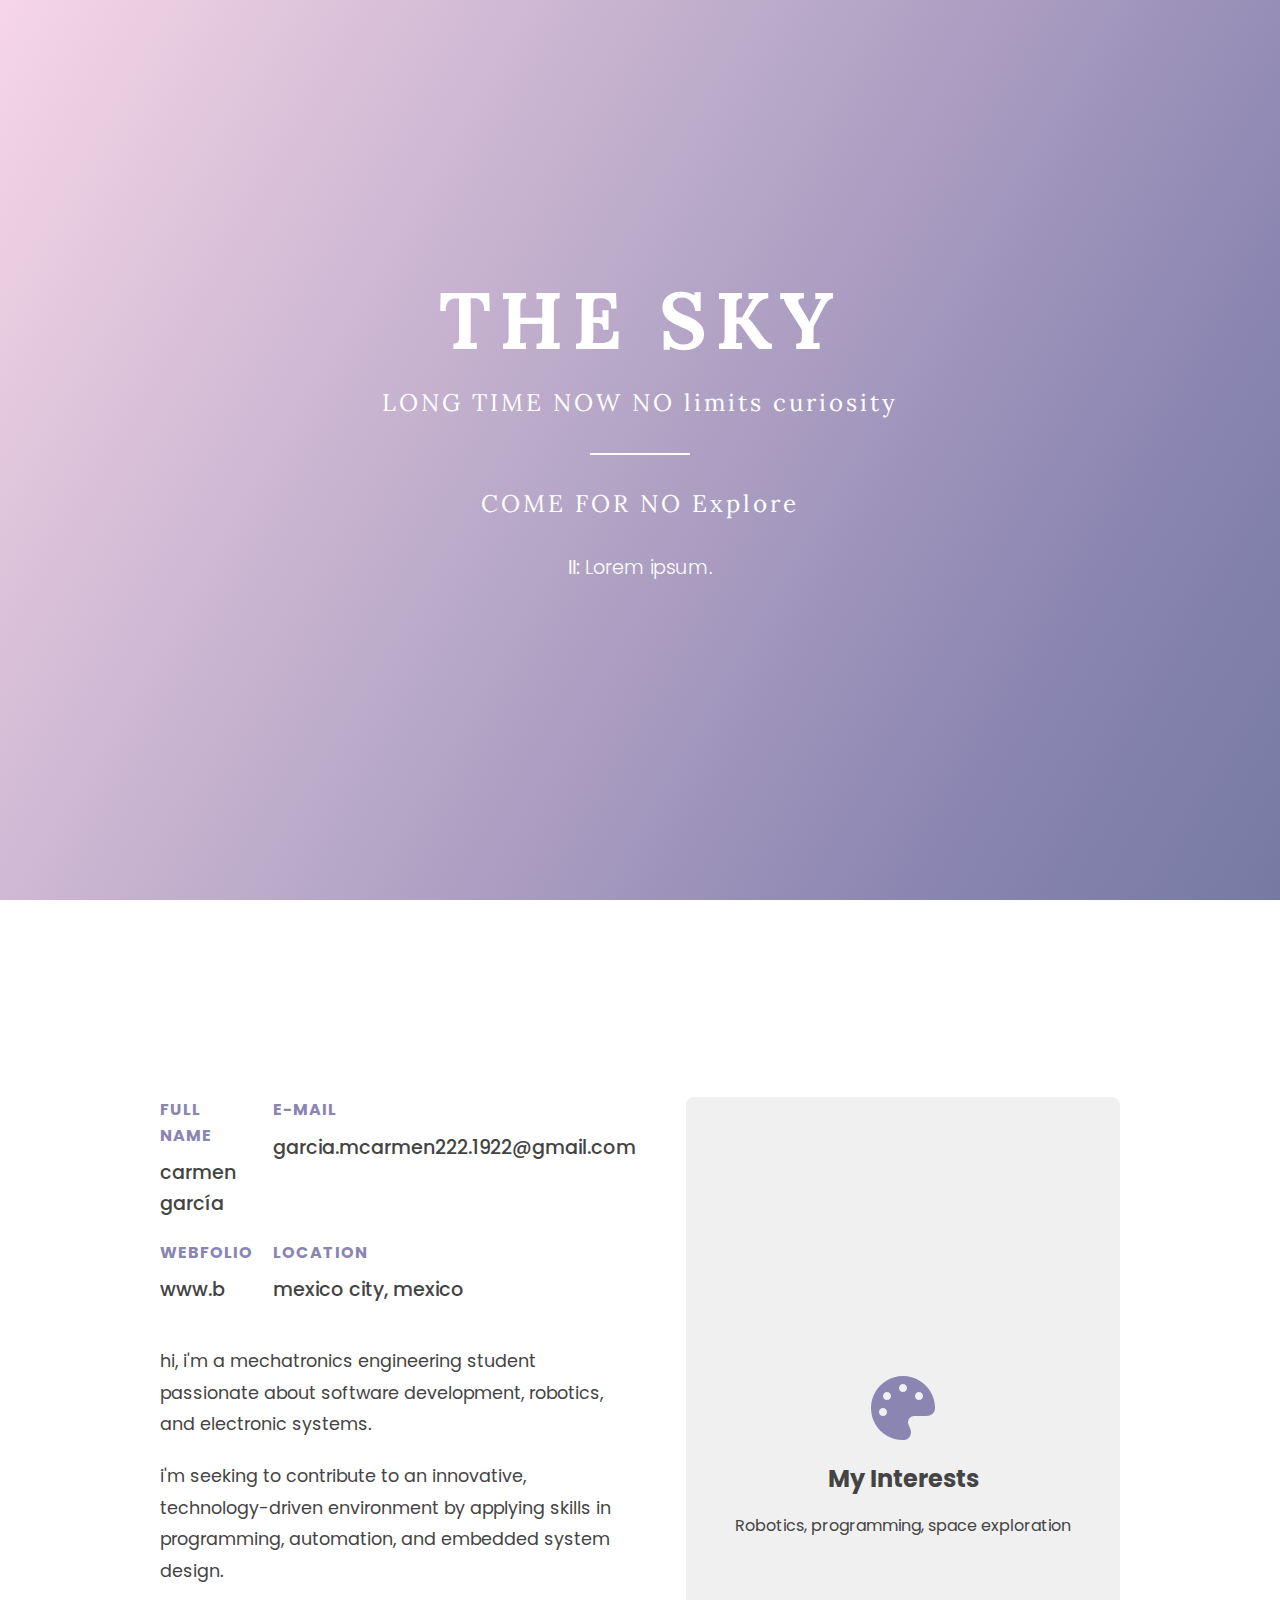
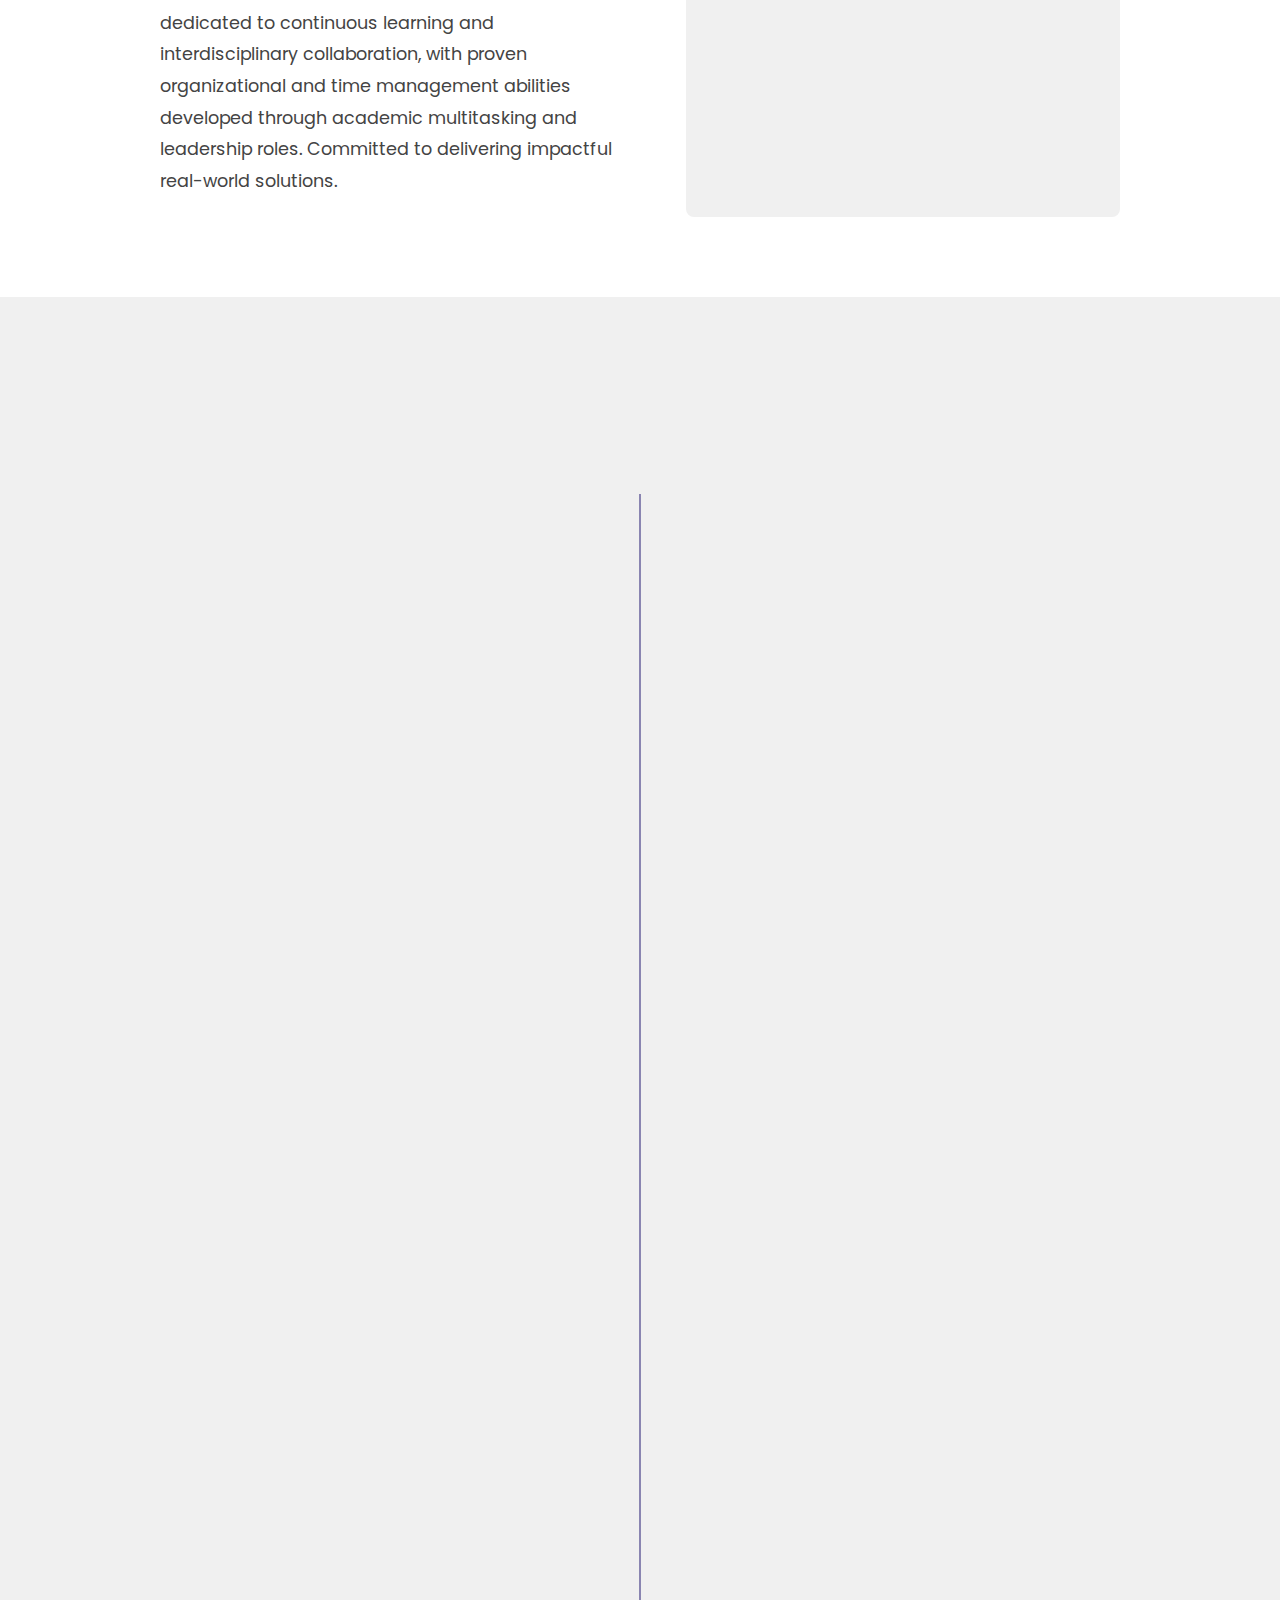
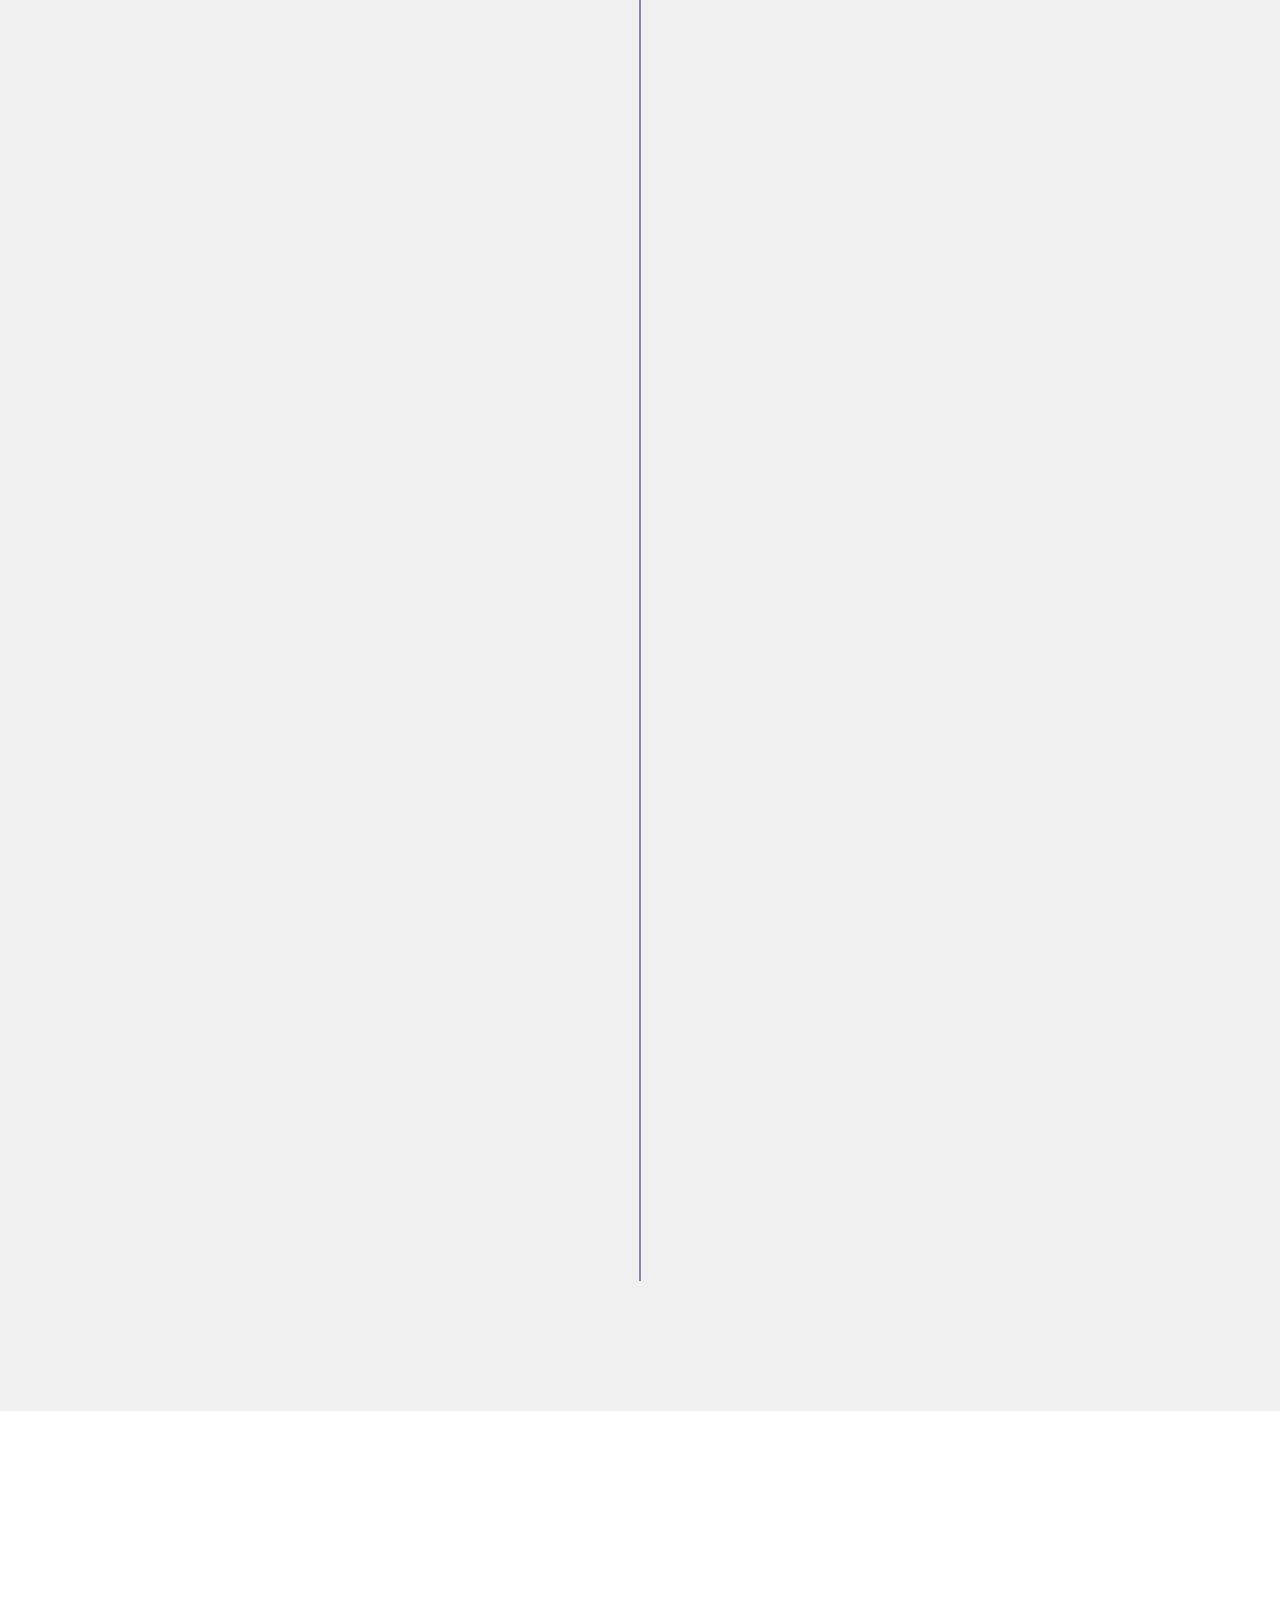
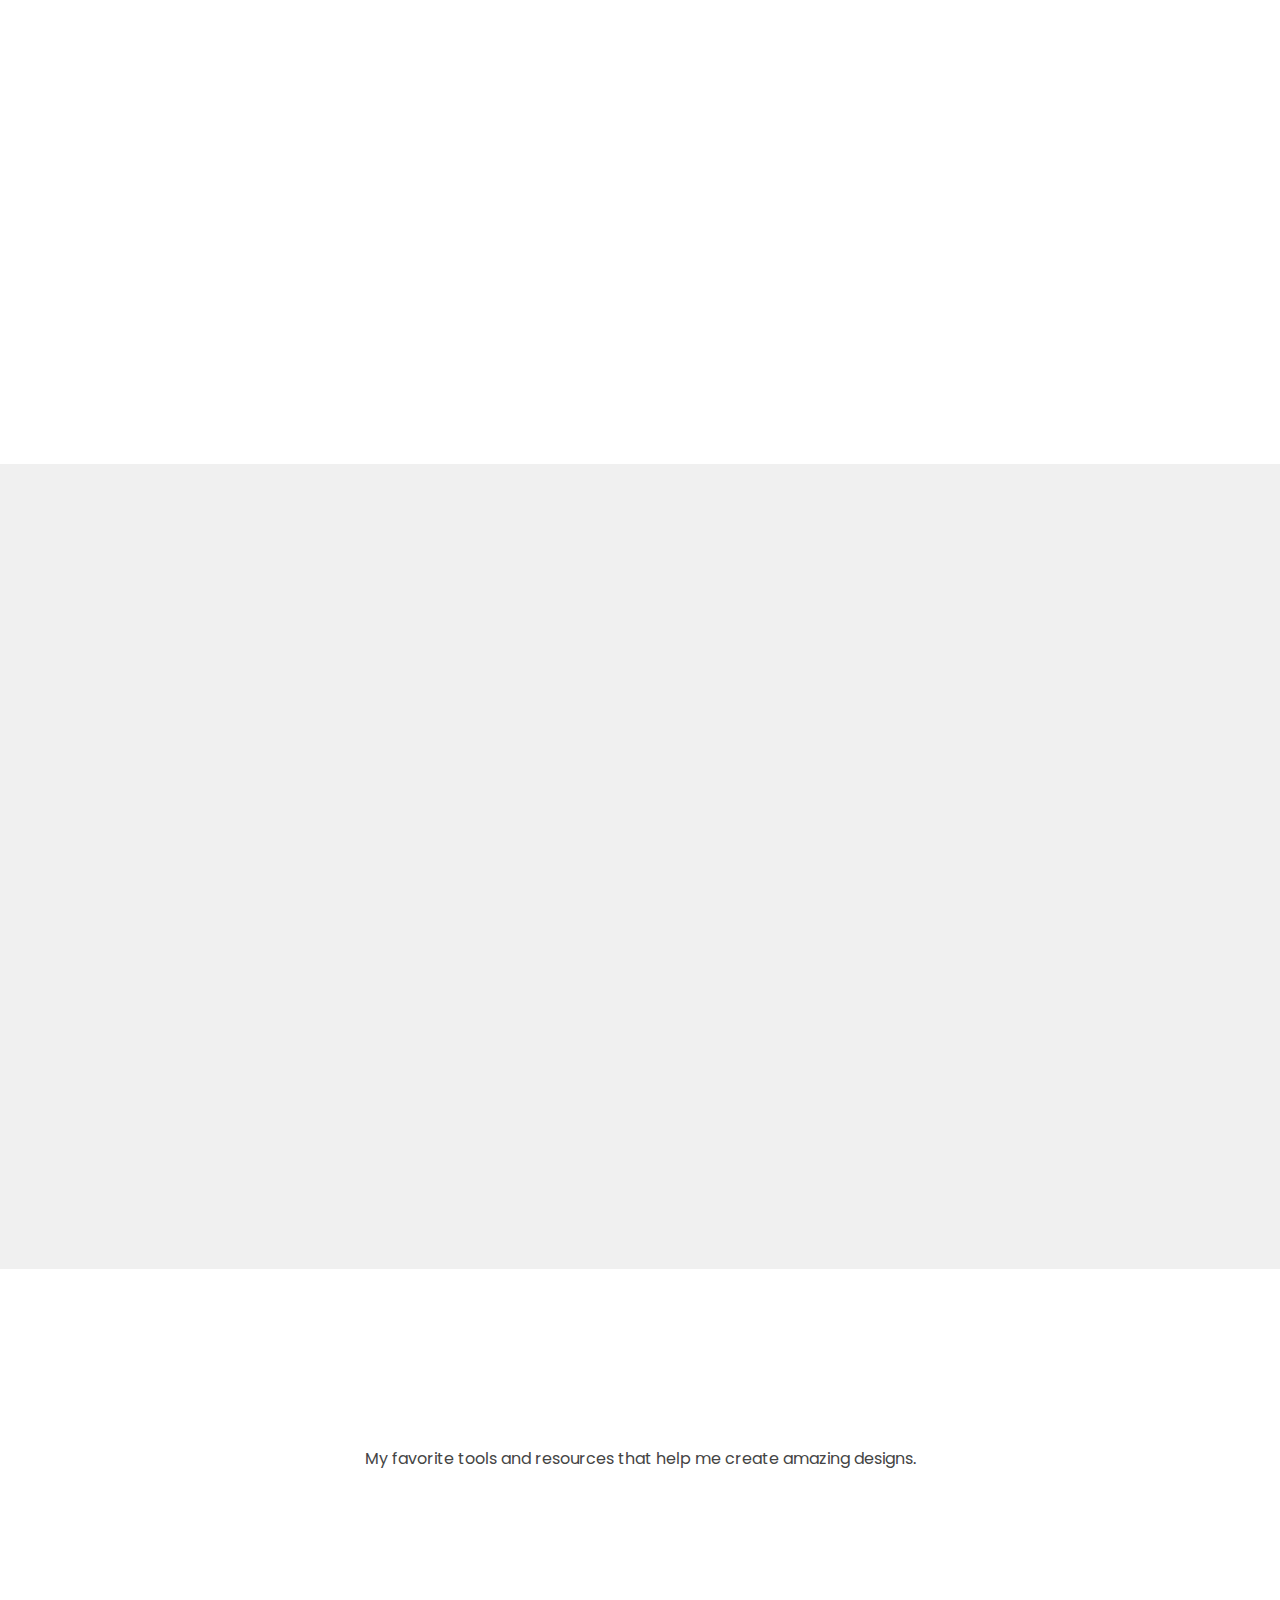
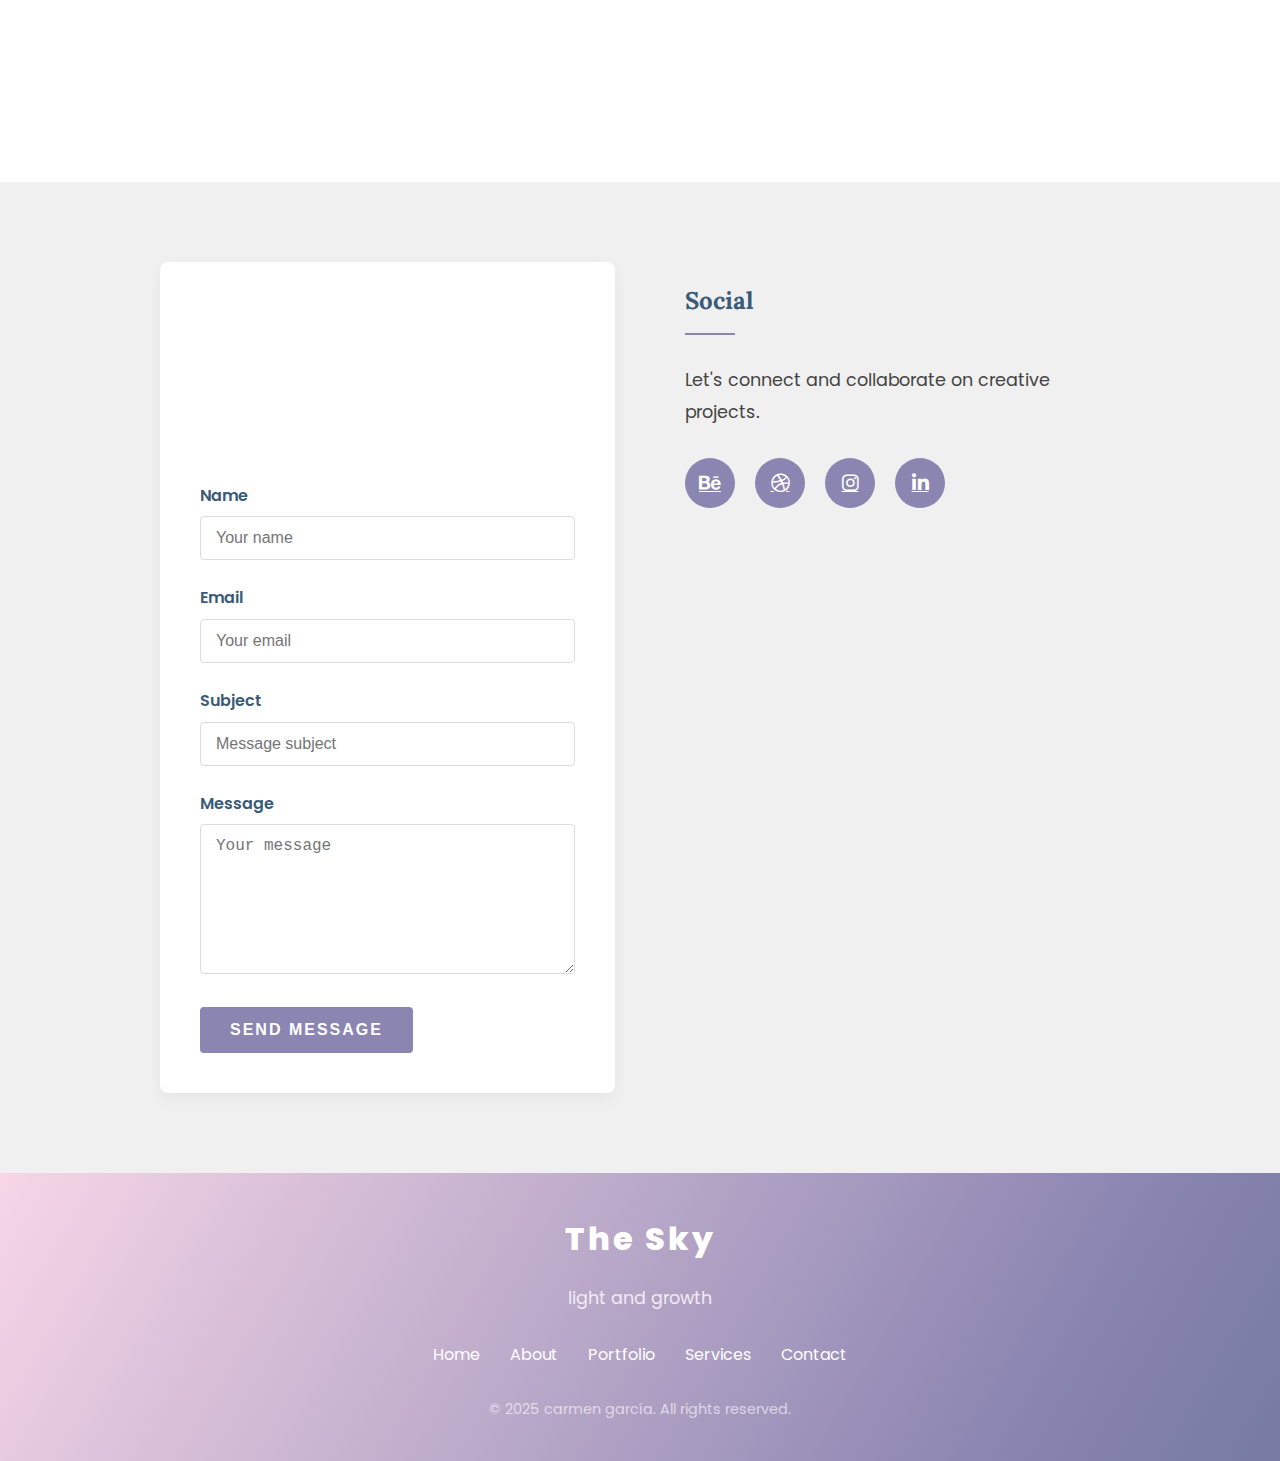
<file: index.html>
<!DOCTYPE html>
<html lang="en">
<head>
    <meta charset="UTF-8">
    <meta name="viewport" content="width=device-width, initial-scale=1.0">
    <title>Carmen | Mechatronics engineer</title>
    <link rel="stylesheet" href="https://cdnjs.cloudflare.com/ajax/libs/font-awesome/6.4.0/css/all.min.css">
    <link rel="stylesheet" href="styles/main.css">
    <!-- Google Fonts: Playfair Display + Inter -->
    <link href="https://fonts.googleapis.com/css2?family=Inter:wght@300;400;500;700&family=Playfair+Display:wght@400;600;700&display=swap" rel="stylesheet">

    <!-- Google Fonts: Lora + Poppins -->
    <link href="https://fonts.googleapis.com/css2?family=Lora:wght@400;600;700&family=Poppins:wght@300;400;500;700&display=swap" rel="stylesheet">

    <!-- Google Fonts: IBM Plex Serif + IBM Plex Sans -->
    <link href="https://fonts.googleapis.com/css2?family=IBM+Plex+Sans:wght@300;400;500;700&family=IBM+Plex+Serif:wght@400;600&display=swap" rel="stylesheet">

    <!-- Google Fonts: Outfit (opcional para uso individual) -->
    <link href="https://fonts.googleapis.com/css2?family=Outfit:wght@300;400;500;700&display=swap" rel="stylesheet">

</head>
<body>
    <div id="sections-container">
        <!-- Secciones cargadas dinámicamente aquí -->
    </div>
    <script src="scripts/main.js"></script>
</body>
</html>
</file>
<file: styles/main.css>
/* Variables de color */
:root {
  --primary: #001F3F;         /* Oceáno Profundo (navy clásico) */
  --accent: #8A85B1;          /* Lavanda Sutil (acentos, botones) */
  --light: #F6D6E7;           /* Rosa Neblina (detalles suaves) */
  --dark: #3A5A78;            /* Azul Acero (tonos secundarios más oscuros) */
  --text: #444444;            /* Gris Carbón (texto legible) */
  --gray: #A0A0A0;            /* Niebla Perla (fondos secundarios, secciones) */

    /* Combinación */
    --fuente-principal: 'Poppins', sans-serif;
    --fuente-titular: 'Lora', serif;

  /* Fuente única alternativa */
  --fuente-outfit: 'Outfit', sans-serif;
}

/* Reset y estilos base */
* {
    margin: 0;
    padding: 0;
    box-sizing: border-box;
}

body {
    font-family: var(--fuente-principal); /* Cambia aquí la fuente base */
    line-height: 1.6;
    color: var(--text);
    background-color: var(--light);
    overflow-x: hidden;
}

.container {
    max-width: 1000px;
    margin: 0 auto;
    padding: 0 20px;
}

section {
    padding: 80px 0;
}

.section-title {
    font-size: 2.5rem;
    text-transform: uppercase;
    letter-spacing: 3px;
    margin-bottom: 40px;
    position: relative;
    color: var(--dark);
    font-family: var(--fuente-titular);
}

.section-title::after {
    content: '';
    display: block;
    width: 80px;
    height: 3px;
    background: var(--accent);
    margin-top: 10px;
}

/* Hero Section */
.hero {
    position: relative;
    height: 100vh;
    display: flex;
    align-items: center;
    justify-content: center;
    text-align: center;
    background: linear-gradient(300deg,#001f3f,#3a5a78,#8a85b1,#f6d6e7);
    background-size: 240% 240%;
    animation: gradient-animation 20s ease infinite;
    /*background: gradient-background;*/
    /*linear-gradient(135deg, #1a2a6c, #b21f1f, #1a2a6c);*/
    color: white;
    overflow: hidden;
}

.gradient-background {
  background: linear-gradient(300deg,#001f3f,#3a5a78,#8a85b1,#f6d6e7);
  background-size: 240% 240%;
  animation: gradient-animation 15s ease infinite;
}

@keyframes gradient-animation {
  0% {
    background-position: 0% 50%;
  }
  50% {
    background-position: 100% 50%;
  }
  100% {
    background-position: 0% 50%;
  }
}

.hero::before {
    content: '';
    position: absolute;
    top: 0;
    left: 0;
    width: 100%;
    height: 100%;
    /*background: 
    url('data:image/svg+xml;utf8,<svg xmlns="http://www.w3.org/2000/svg" viewBox="0 0 100 100" preserveAspectRatio="none"><polygon fill="rgba(0,0,0,0.1)" points="0,100 100,0 100,100"/></svg>');
    */
    background-size: cover;
    opacity: 0.2;
}

.hero-content {
    position: relative;
    z-index: 2;
    max-width: 800px;
    padding: 0 20px;
}

.hero-title {
    font-size: 5rem;
    font-weight: 800;
    margin-bottom: 20px;
    text-transform: uppercase;
    letter-spacing: 8px;
    line-height: 1.1;
    font-family: var(--fuente-titular);
}

.hero-subtitle {
    font-size: 1.5rem;
    font-weight: 300;
    margin-bottom: 30px;
    letter-spacing: 3px;
    font-family: var(--fuente-titular);
}

.hero-divider {
    width: 100px;
    height: 2px;
    background: white;
    margin: 30px auto;
}

.hero-description {
    font-size: 1.2rem;
    max-width: 600px;
    margin: 0 auto 40px;
    font-weight: 300;
}

/* About Section */
.about {
    background-color: white;
    
}

.about-grid {
    display: grid;
    grid-template-columns: 1fr 1fr;
    gap: 50px;
}

.about-info {
    display: grid;
    grid-template-columns: 1fr 1fr;
    gap: 20px;
    margin-bottom: 40px;
}

.info-item h3 {
    font-size: 1rem;
    text-transform: uppercase;
    letter-spacing: 1px;
    margin-bottom: 10px;
    color: var(--accent);
}

.info-item p {
    font-size: 1.2rem;
    font-weight: 500;
}

.about-bio {
    font-size: 1.1rem;
    line-height: 1.8;
}

.about-bio p {
    margin-bottom: 20px;
}

/* Education Section */
.education {
    background-color: #f0f0f0;
}

.timeline {
    position: relative;
    max-width: 800px;
    margin: 0 auto;
}

.timeline::before {
    content: '';
    position: absolute;
    top: 0;
    bottom: 0;
    left: 50%;
    width: 2px;
    background: var(--accent);
    transform: translateX(-50%);
}

.timeline-item {
    position: relative;
    margin-bottom: 50px;
    width: 50%;
    padding: 20px;
}

.timeline-item:nth-child(odd) {
    left: 0;
}

.timeline-item:nth-child(even) {
    left: 50%;
}

.timeline-content {
    background: white;
    padding: 30px;
    border-radius: 8px;
    box-shadow: 0 5px 15px rgba(0,0,0,0.1);
    position: relative;
}

.timeline-content::before {
    content: '';
    position: absolute;
    top: 30px;
    width: 20px;
    height: 20px;
    background: white;
    border: 3px solid var(--accent);
    border-radius: 50%;
}

.timeline-item:nth-child(odd) .timeline-content::before {
    right: -40px;
}

.timeline-item:nth-child(even) .timeline-content::before {
    left: -40px;
}

.timeline-header {
    display: flex;
    justify-content: space-between;
    margin-bottom: 15px;
}

.timeline-title {
    font-size: 1.4rem;
    color: var(--dark);
    font-family: var(--fuente-titular);
}

.timeline-date {
    font-size: 1rem;
    font-weight: 500;
    color: var(--accent);
}

.timeline-location {
    font-style: italic;
    color: var(--gray);
    margin-bottom: 15px;
}

.timeline-description {
    line-height: 1.6;
}

/* Skills Section */
.skills {
    background-color: white;
}

.skills-grid {
    display: grid;
    grid-template-columns: repeat(auto-fit, minmax(300px, 1fr));
    gap: 30px;
}

.skill-category {
    background: #f8f9fa;
    padding: 30px;
    border-radius: 8px;
    box-shadow: 0 5px 15px rgba(0,0,0,0.05);
}

.skill-header {
    display: flex;
    justify-content: space-between;
    align-items: center;
    margin-bottom: 20px;
}

.skill-title {
    font-size: 1.3rem;
    font-weight: 600;
    font-family: var(--fuente-titular);
}

.skill-percentage {
    font-size: 1.1rem;
    font-weight: 700;
    color: var(--accent);
}

.skill-bar {
    height: 8px;
    background: #e0e0e0;
    border-radius: 4px;
    margin-bottom: 15px;
    overflow: hidden;
}

.skill-progress {
    height: 100%;
    background: linear-gradient(90deg, var(--accent), #001F3F);
    border-radius: 4px;
    transition: width 1.5s ease;
}

.skill-description {
    color: var(--gray);
    font-size: 0.95rem;
    line-height: 1.6;
}

/* Abilities Section */
.abilities {
    background-color: #f0f0f0;
}

.abilities-grid {
    display: grid;
    grid-template-columns: repeat(auto-fit, minmax(300px, 1fr));
    gap: 30px;
}

.ability-card {
    background: white;
    padding: 30px;
    border-radius: 8px;
    box-shadow: 0 5px 15px rgba(0,0,0,0.05);
    transition: transform 0.3s ease;
    border-top: 3px solid var(--accent);
}

.ability-card:hover {
    transform: translateY(-10px);
}

.ability-title {
    font-size: 1.4rem;
    margin-bottom: 15px;
    color: var(--dark);
    position: relative;
    padding-bottom: 10px;
    font-family: var(--fuente-titular);
}

.ability-title::after {
    content: '';
    position: absolute;
    bottom: 0;
    left: 0;
    width: 50px;
    height: 2px;
    background: var(--accent);
}

.ability-description {
    color: var(--gray);
    line-height: 1.6;
}

/* Friends Tools Section */
.friends-tools {
    background-color: white;
    padding: 60px 0;
}

.friends-grid {
    display: grid;
    grid-template-columns: repeat(auto-fit, minmax(200px, 1fr));
    gap: 20px;
    max-width: 800px;
    margin: 0 auto;
}

.tool-item {
    background: #f8f9fa;
    padding: 20px;
    border-radius: 8px;
    text-align: center;
    box-shadow: 0 5px 15px rgba(0,0,0,0.05);
    transition: transform 0.3s ease;
}

.tool-item:hover {
    transform: translateY(-5px);
}

.tool-icon {
    font-size: 2.5rem;
    color: var(--accent);
    margin-bottom: 15px;
}

.tool-name {
    font-weight: 600;
}

/* Contact Section */
.contact {
    background-color: #f0f0f0;
}

.contact-grid {
    display: grid;
    grid-template-columns: 1fr 1fr;
    gap: 50px;
}

.contact-form {
    background: white;
    padding: 40px;
    border-radius: 8px;
    box-shadow: 0 5px 15px rgba(0,0,0,0.05);
}

.form-group {
    margin-bottom: 25px;
}

.form-group label {
    display: block;
    margin-bottom: 8px;
    font-weight: 600;
    color: var(--dark);
}

.form-group input,
.form-group textarea {
    width: 100%;
    padding: 12px 15px;
    border: 1px solid #ddd;
    border-radius: 4px;
    font-size: 1rem;
    transition: border-color 0.3s;
}

.form-group input:focus,
.form-group textarea:focus {
    outline: none;
    border-color: var(--accent);
}

.form-group textarea {
    min-height: 150px;
    resize: vertical;
}

.submit-btn {
    background: var(--accent);
    color: white;
    border: none;
    padding: 14px 30px;
    font-size: 1rem;
    font-weight: 600;
    text-transform: uppercase;
    letter-spacing: 2px;
    border-radius: 4px;
    cursor: pointer;
    transition: all 0.3s;
}

.submit-btn:hover {
    background: #3A5A78;
    transform: translateY(-3px);
    box-shadow: 0 5px 15px rgba(0,0,0,0.1);
}

.contact-info {
    padding: 20px;
}

.social-title {
    font-size: 1.5rem;
    margin-bottom: 30px;
    color: var(--dark);
    position: relative;
    padding-bottom: 15px;
    font-family: var(--fuente-titular);
}

.social-title::after {
    content: '';
    position: absolute;
    bottom: 0;
    left: 0;
    width: 50px;
    height: 2px;
    background: var(--accent);
}

.social-links {
    display: flex;
    gap: 20px;
    margin-top: 30px;
}

.social-icon {
    display: inline-flex;
    align-items: center;
    justify-content: center;
    width: 50px;
    height: 50px;
    background: var(--accent);
    color: white;
    border-radius: 50%;
    font-size: 1.2rem;
    transition: all 0.3s;
}

.social-icon:hover {
    background: #3A5A78;
    transform: translateY(-5px);
}

/* Footer */
.footer {
    background: linear-gradient(300deg,#001f3f,#3a5a78,#8a85b1,#f6d6e7);
    background-size: 240% 240%;
    animation: gradient-animation 20s ease infinite;
    overflow: hidden;
    color: white;
    padding: 40px 0;
    text-align: center;
}

.footer-content {
    max-width: 800px;
    margin: 0 auto;
}

.footer-logo {
    font-size: 2rem;
    font-weight: 800;
    margin-bottom: 20px;
    letter-spacing: 3px;
}

.footer-text {
    font-size: 1.1rem;
    margin-bottom: 30px;
    opacity: 0.8;
}

.footer-links {
    display: flex;
    justify-content: center;
    gap: 30px;
    margin-bottom: 30px;
}

.footer-links a {
    color: white;
    text-decoration: none;
    transition: color 0.3s;
}

.footer-links a:hover {
    color: var(--accent);
}

.copyright {
    font-size: 0.9rem;
    opacity: 0.6;
}

/* Animations */
@keyframes fadeInUp {
    from {
        opacity: 0;
        transform: translateY(30px);
    }
    to {
        opacity: 1;
        transform: translateY(0);
    }
}

.animate {
    animation: fadeInUp 0.8s ease forwards;
}

/* Responsive Design */
@media (max-width: 992px) {
    .hero-title {
        font-size: 4rem;
        font-family: var(--fuente-titular);
    }
    
    .about-grid {
        grid-template-columns: 1fr;
    }
    
    .contact-grid {
        grid-template-columns: 1fr;
    }
}

@media (max-width: 768px) {
    .hero-title {
        font-size: 3rem;
        letter-spacing: 4px;
        font-family: var(--fuente-titular);
    }
    
    .hero-subtitle {
        font-size: 1.2rem;
        font-family: var(--fuente-titular);
    }
    
    .section-title {
        font-size: 2rem;
        font-family: var(--fuente-titular);
    }
    
    .timeline::before {
        left: 30px;
    }
    
    .timeline-item {
        width: 100%;
        padding-left: 70px;
        padding-right: 0;
        left: 0 !important;
    }
    
    .timeline-item:nth-child(even) {
        left: 0;
    }
    
    .timeline-content::before {
        left: -40px !important;
    }
}

@media (max-width: 576px) {
    .hero-title {
        font-size: 2.5rem;
    }
    
    .about-info {
        grid-template-columns: 1fr;
    }
    
    .friends-grid {
        grid-template-columns: 1fr;
    }
}
</file>
